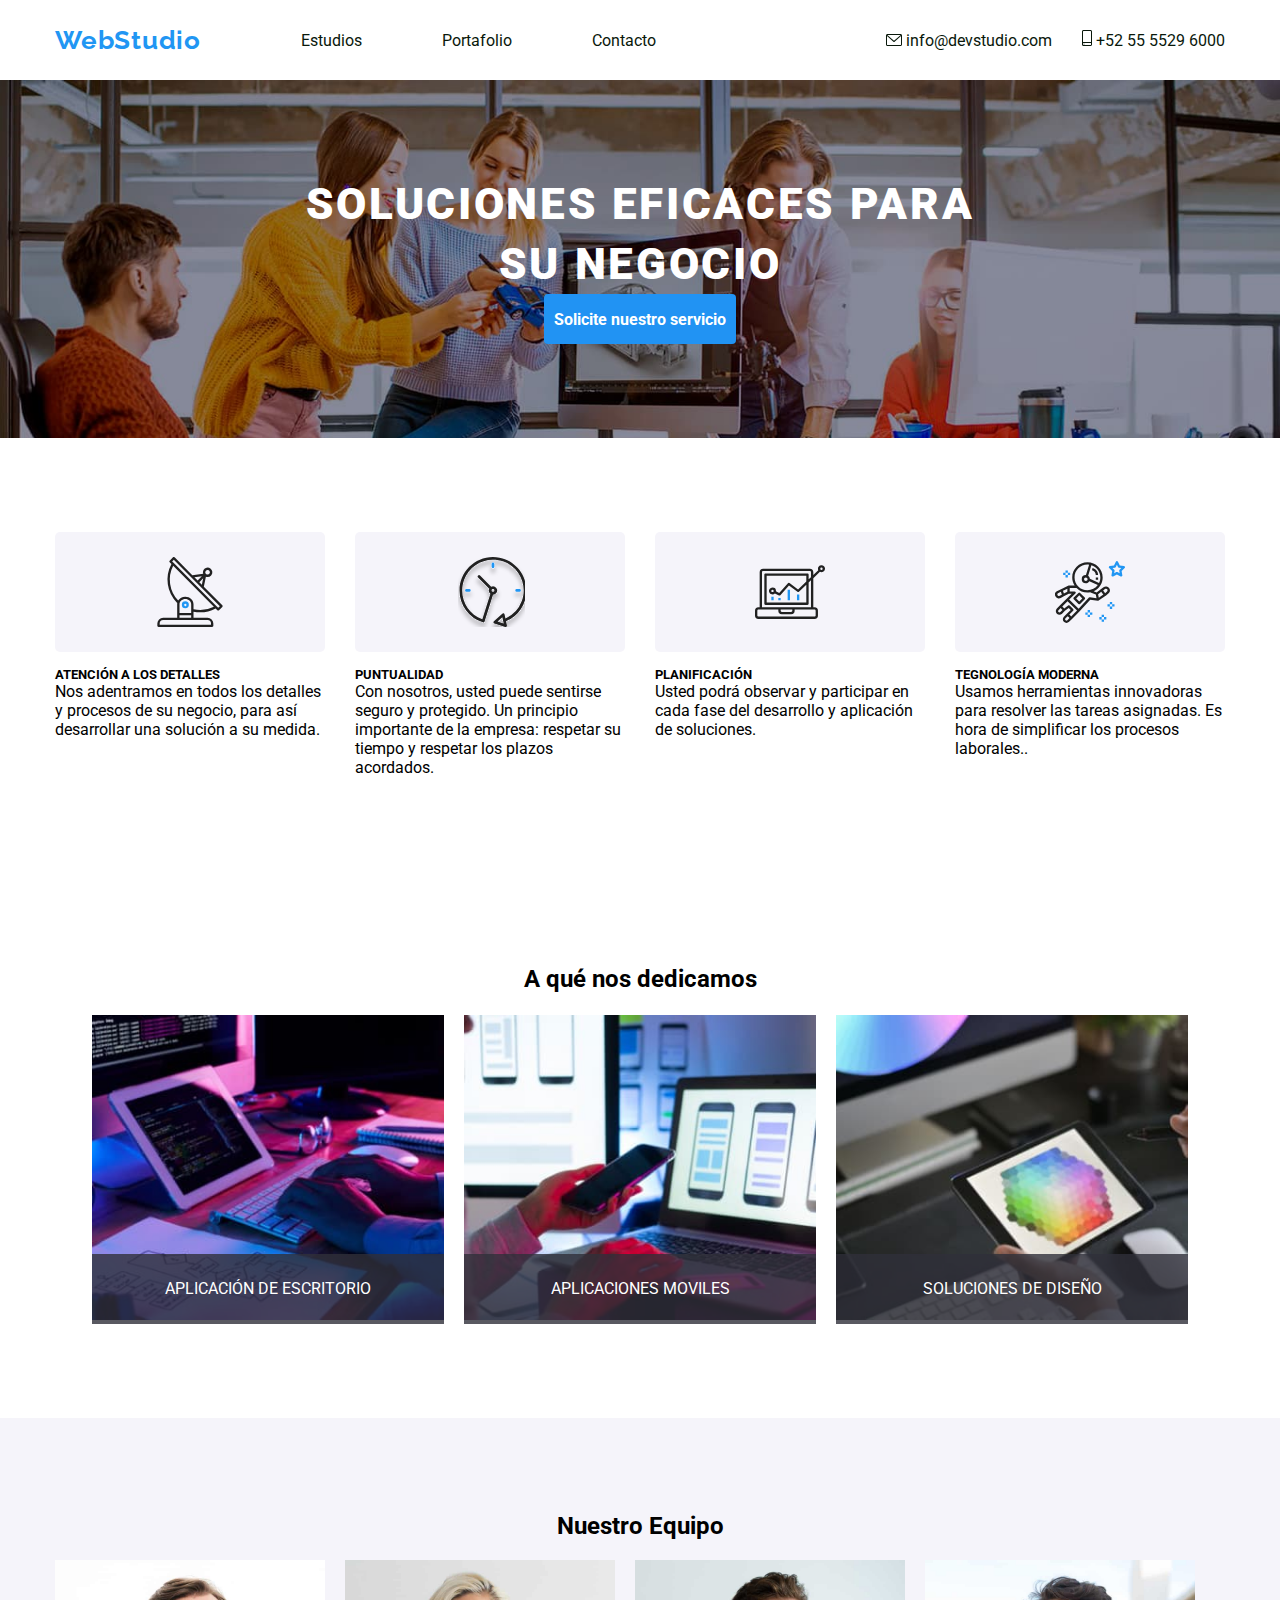
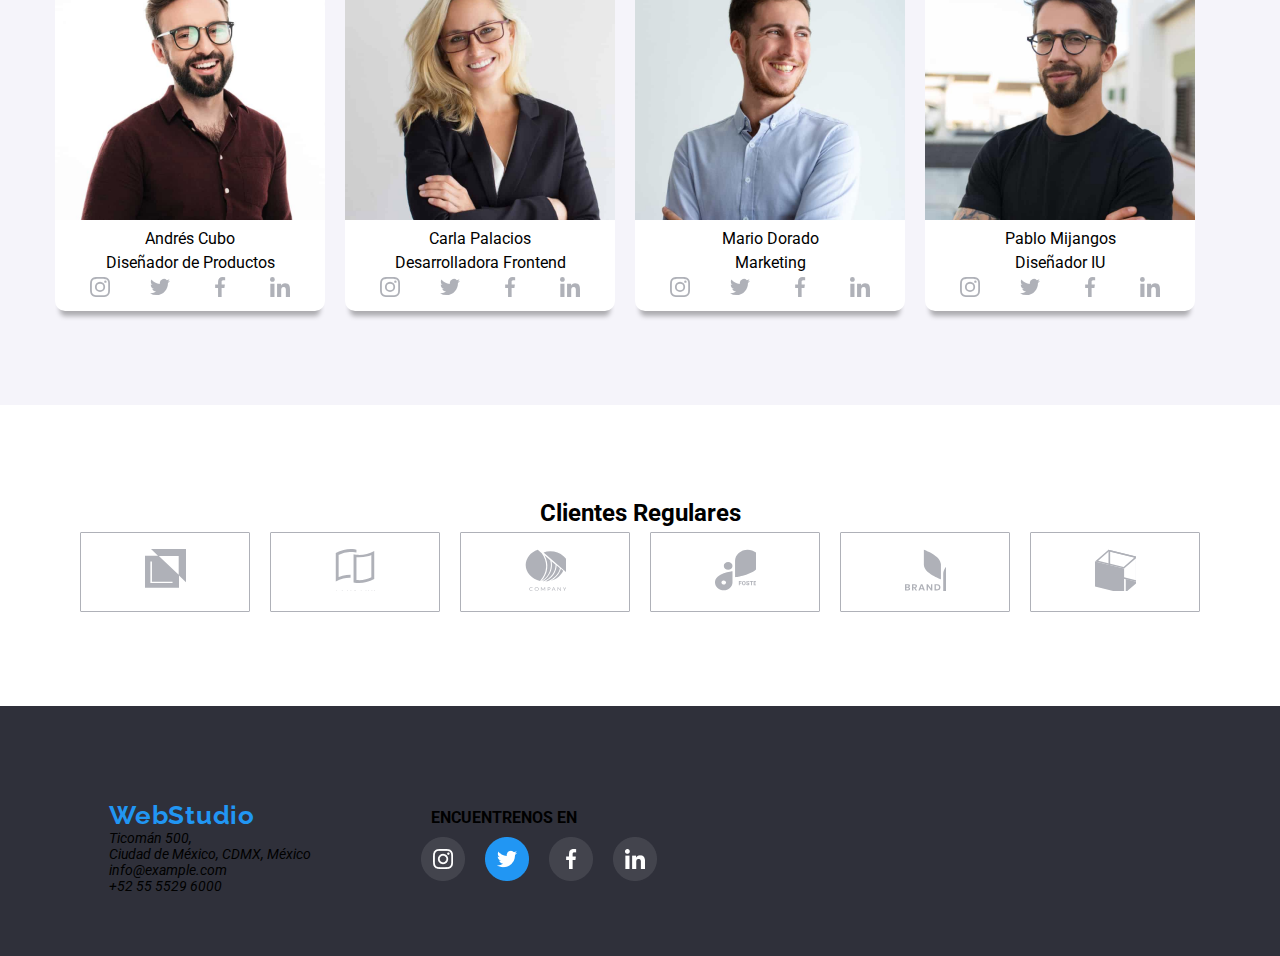
<file: index.html>
<!DOCTYPE html>
<html lang="es">
  <head>
    <meta charset="UTF-8" />
    <meta http-equiv="X-UA-Compatible" content="IE=edge" />
    <meta name="viewport" content="width=device-width, initial-scale=1.0" />
    <link rel="stylesheet" href="css/styles.css" />
    <link rel="preconnect" href="https://fonts.googleapis.com" />
    <link rel="preconnect" href="https://fonts.gstatic.com" crossorigin />
    <link
      rel="stylesheet"
      href="https://github.com/sindresorhus/modern-normalize/blob/main/modern-normalize.css"
    />
    <link
      href="https://fonts.googleapis.com/css2?family=Raleway:wght@700&family=Roboto:wght@400;500;700;900&display=swap"
      rel="stylesheet"
    />
    <title>WebStudio</title>
  </head>
  <body>
    <header class="top-line">
      <div class="container">
        <nav>
          <p class="logo-top logo"><a href="index.html">WebStudio</a></p>
          <ul class="menu-nav">
            <li><a href="studio.html" target="_parent">Estudios</a></li>
            <li><a href="portafolio.html" target="_parent">Portafolio</a></li>
            <li><a href="#">Contacto</a></li>
          </ul>
        </nav>
        <ul class="contacts-menu">
          <li>
            <a href="#" class="item-contact">
              <svg class="email icon-contact">
                <use href="images/svg/sprite.svg#email"></use>
              </svg>
              info@devstudio.com
            </a>
          </li>
          <li>
            <a href="#" class="item-contact">
              <svg class="smartphone icon-contact">
                <use href="images/svg/sprite.svg#smartphone"></use>
              </svg>
              +52 55 5529 6000
            </a>
          </li>
        </ul>
      </div>
    </header>
    <main class="index-main">
      <section class="content-title">
        <h1 class="title">SOLUCIONES EFICACES PARA SU NEGOCIO</h1>
        <button class="button" type="button">Solicite nuestro servicio</button>
      </section>
      <section class="skills">
        <div class="container">
          <ul>
            <li>
              <div>
                <svg class="skills-icon">
                  <use href="images/svg/sprite.svg#antenna"></use>
                </svg>
              </div>
              <h5>ATENCIÓN A LOS DETALLES</h5>
              <p>
                Nos adentramos en todos los detalles y procesos de su negocio,
                para así desarrollar una solución a su medida.
              </p>
            </li>
            <li>
              <div>
                <svg class="skills-icon">
                  <use href="images/svg/sprite.svg#clock"></use>
                </svg>
              </div>
              <h5>PUNTUALIDAD</h5>
              <p>
                Con nosotros, usted puede sentirse seguro y protegido. Un
                principio importante de la empresa: respetar su tiempo y
                respetar los plazos acordados.
              </p>
            </li>
            <li>
              <div>
                <svg class="skills-icon">
                  <use href="images/svg/sprite.svg#laptop"></use>
                </svg>
              </div>
              <h5>PLANIFICACIÓN</h5>
              <p>
                Usted podrá observar y participar en cada fase del desarrollo y
                aplicación de soluciones.
              </p>
            </li>
            <li>
              <div>
                <svg class="skills-icon">
                  <use href="images/svg/sprite.svg#astronaut"></use>
                </svg>
              </div>
              <h5>TEGNOLOGÍA MODERNA</h5>
              <p>
                Usamos herramientas innovadoras para resolver las tareas
                asignadas. Es hora de simplificar los procesos laborales..
              </p>
            </li>
          </ul>
        </div>
      </section>
      <section class="our-work">
        <div class="container">
          <h2>A qué nos dedicamos</h2>
          <ul>
            <li>
              <div class="container-img">
                <img
                  src="images/pcdesktop.jpg"
                  alt="Computador de Escritorio"
                  width="352px"
                />
                <div class="desktop our-work-texto">
                  <p>APLICACIÓN DE ESCRITORIO</p>
                </div>
              </div>
            </li>
            <li>
              <div class="container-img">
                <img src="images/laptop.jpg" alt="Computador
                protatil"width=352px"/>
                <div class="mobile our-work-texto">
                  <p>APLICACIONES MOVILES</p>
                </div>
              </div>
            </li>
            <li>
              <div class="container-img">
                <img src="images/Tablet.jpg" alt="Tablet" width="352px" />
                <div class="desing our-work-texto">
                  <p>SOLUCIONES DE DISEÑO</p>
                </div>
              </div>
            </li>
          </ul>
        </div>
      </section>

      <section class="team">
        <div class="container">
          <h2>Nuestro Equipo</h2>
          <ul>
            <li class="team-list">
              <img
                src="images/Andrescubo.jpg"
                alt="Fotografía de Andres Cubo"
                width="270"
              />
              <p>Andrés Cubo</p>
              <p>Diseñador de Productos</p>
              <ul class="social-media-team">
                <li>
                  <a href="#">
                    <svg class="team-icon">
                      <use href="images/svg/sprite.svg#instagram"></use>
                    </svg>
                  </a>                  
                </li>
                <li>
                  <a href="#">
                    <svg class="team-icon">
                      <use href="images/svg/sprite.svg#twitter"></use>
                    </svg>
                  </a>                  
                </li>
                <li>
                  <a href="#">
                    <svg class="team-icon">
                      <use href="images/svg/sprite.svg#facebook"></use>
                    </svg>
                  </a>                  
                </li>
                <li>
                  <a href="#">
                    <svg class="team-icon">
                      <use href="images/svg/sprite.svg#linkedin"></use>
                    </svg>
                  </a>                  
                </li>
              </ul>
            </li>
            <li class="team-list">
              <img
                src="images/CarlaPalacios.jpg"
                alt="Fotografía de Carla Palacios"
                width="270"
              />
              <p>Carla Palacios</p>
              <p>Desarrolladora Frontend</p>
              <ul class="social-media-team">
                <li>
                  <a href="#">
                    <svg class="team-icon">
                      <use href="images/svg/sprite.svg#instagram"></use>
                    </svg>
                  </a>                  
                </li>
                <li>
                  <a href="#">
                    <svg class="team-icon">
                      <use href="images/svg/sprite.svg#twitter"></use>
                    </svg>
                  </a>                  
                </li>
                <li>
                  <a href="#">
                    <svg class="team-icon">
                      <use href="images/svg/sprite.svg#facebook"></use>
                    </svg>
                  </a>                  
                </li>
                <li>
                  <a href="#">
                    <svg class="team-icon">
                      <use href="images/svg/sprite.svg#linkedin"></use>
                    </svg>
                  </a>                  
                </li>
              </ul>
            </li>
            <li class="team-list">
              <img
                src="images/Mariodorado.jpg"
                alt="Fotografía de Mario Dorado"
                width="270"
              />
              <p>Mario Dorado</p>
              <p>Marketing</p>
              <ul class="social-media-team">
                <li>
                  <a href="#">
                    <svg class="team-icon">
                      <use href="images/svg/sprite.svg#instagram"></use>
                    </svg>
                  </a>                  
                </li>
                <li>
                  <a href="#">
                    <svg class="team-icon">
                      <use href="images/svg/sprite.svg#twitter"></use>
                    </svg>
                  </a>                  
                </li>
                <li>
                  <a href="#">
                    <svg class="team-icon">
                      <use href="images/svg/sprite.svg#facebook"></use>
                    </svg>
                  </a>                  
                </li>
                <li>
                  <a href="#">
                    <svg class="team-icon">
                      <use href="images/svg/sprite.svg#linkedin"></use>
                    </svg>
                  </a>                  
                </li>
              </ul>
            </li>
            <li class="team-list">
              <img
                src="images/Pablomijangos.jpg"
                alt="Fotografía de Pablo Mijangos"
                width="270"
              />
              <p>Pablo Mijangos</p>
              <p>Diseñador IU</p>
              <ul class="social-media-team">
                <li>
                  <a href="#">
                    <svg class="team-icon">
                      <use href="images/svg/sprite.svg#instagram"></use>
                    </svg>
                  </a>                  
                </li>
                <li>
                  <a href="#">
                    <svg class="team-icon">
                      <use href="images/svg/sprite.svg#twitter"></use>
                    </svg>
                  </a>                  
                </li>
                <li>
                  <a href="#">
                    <svg class="team-icon">
                      <use href="images/svg/sprite.svg#facebook"></use>
                    </svg>
                  </a>                  
                </li>
                <li>
                  <a href="#">
                    <svg class="team-icon">
                      <use href="images/svg/sprite.svg#linkedin"></use>
                    </svg>
                  </a>                  
                </li>
              </ul>
            </li>
          </ul>
        </div>
      </section>
      <section class="client">
        <div class="container">
          <h2>Clientes Regulares</h2>
          <ul>
            <li>
              <a href="#">
                <svg class="client-icon">
                  <use href="images/svg/sprite.svg#yaico"></use>
                </svg>
              </a>              
            </li>
            <li>
              <a href="#">
                <svg class="client-icon">
                  <use href="images/svg/sprite.svg#company1"></use>
                </svg>
              </a>              
            </li>
            <li>
              <a href="#">
                <svg class="client-icon">
                  <use href="images/svg/sprite.svg#company2"></use>
                </svg>
              </a>              
            </li>
            <li>
              <a href="#">
                <svg class="client-icon">
                  <use href="images/svg/sprite.svg#foster"></use>
                </svg>
              </a>              
            </li>
            <li>
              <a href="#">
                <svg class="client-icon">
                  <use href="images/svg/sprite.svg#brand"></use>
                </svg>
              </a>             
            </li>
            <li>
              <a href="#">
                <svg class="client-icon">
                  <use href="images/svg/sprite.svg#tag"></use>
                </svg>
              </a>              
            </li>
          </ul>
        </div>
      </section>
    </main>
    <footer class="footer">
      <div class="container">
        <div>
          <p class="logo-down logo"><a href="index.html">WebStudio</a></p>
          <address>
            <ul>
              <li><p class="direction">Ticomán 500,</p></li>
              <li><p class="direction">Ciudad de México, CDMX, México</p></li>
              <li><p class="direction">info@example.com</p></li>
              <li><p class="direction">+52 55 5529 6000</p></li>
            </ul>
          </address>
        </div>
        <div>
          <h4>ENCUENTRENOS EN</h4>
          <ul class="social-media">
            <li>
              <img
                src="images/images-portafolio/instagram.jpg"
                alt="Logo de instagram"
              />
            </li>
            <li>
              <img
                src="images/images-portafolio/twiter.jpg"
                alt="Logo de Twiter"
              />
            </li>
            <li>
              <img
                src="images/images-portafolio/facebook.jpg"
                alt="Logo de Facebook"
              />
            </li>
            <li><img src="images/images-portafolio/linkedin.jpg" alt="" /></li>
          </ul>
        </div>
      </div>
    </footer>
  </body>
</html>
</file>
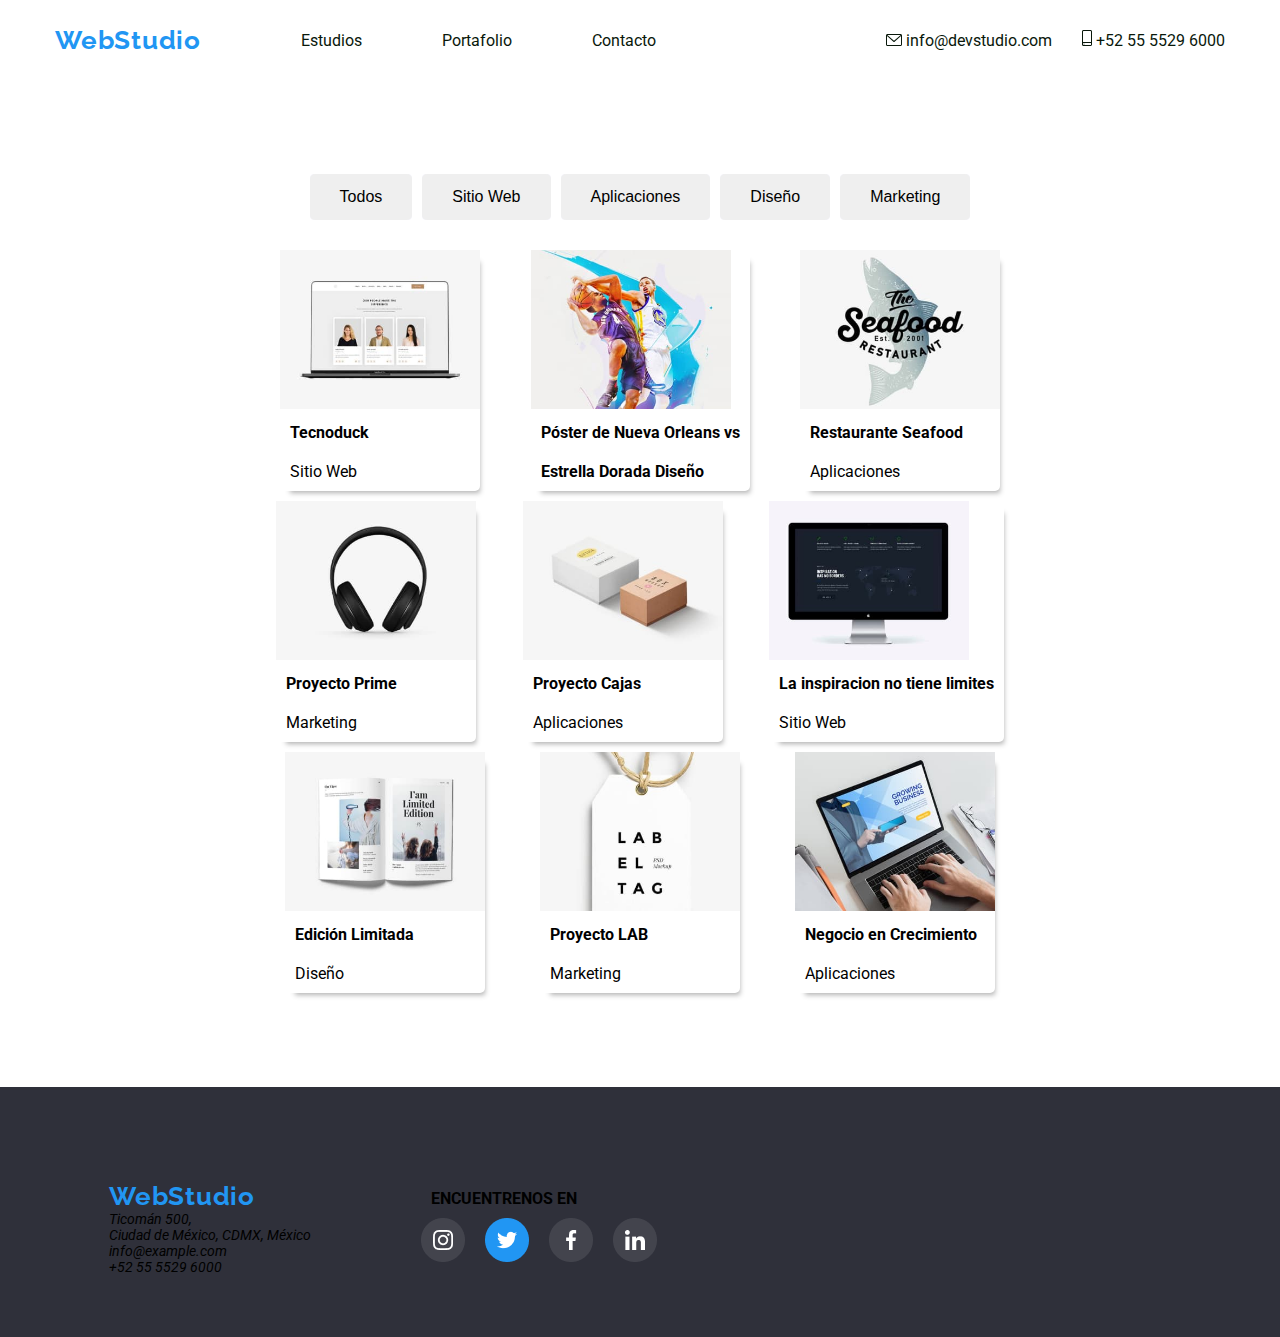
<file: portafolio.html>
<!DOCTYPE html>
<html lang="EFICACES">
  <head>
    <meta charset="UTF-8" />
    <meta http-equiv="X-UA-Compatible" content="IE=edge" />
    <meta name="viewport" content="width=device-width, initial-scale=1.0" />
    <link rel="stylesheet" href="css/styles.css">
    <link rel="stylesheet" href="https://github.com/sindresorhus/modern-normalize/blob/main/modern-normalize.css">
    <title>Portafolio</title>
  </head>
  <body>   
    <header class="top-line">
      <div class="container">
        <nav>
          <p class="logo-top logo"><a href="index.html">WebStudio</a></p>
          <ul class="menu-nav">
            <li><a href="studio.html" target="_parent">Estudios</a></li>
            <li><a href="portafolio.html" target="_parent">Portafolio</a></li>
            <li><a href="#">Contacto</a></li>
          </ul>
        </nav>
        <ul class="contacts-menu">
          <li>
            <a href="#" class="item-contact">
              <svg class="email icon-contact">
                <use href="/images/svg/sprite.svg#email"></use>
              </svg>
              info@devstudio.com
            </a>
          </li>
          <li>
            <a href="#" class="item-contact">
              <svg class="smartphone icon-contact">
                <use href="/images/svg/sprite.svg#smartphone"></use>
              </svg>
              +52 55 5529 6000
            </a>
          </li>
        </ul>
      </div>
    </header>
        <main>
         
            <section class="portafolio">
            <nav class="menu-second">
              <ul>
                <li><button class="buttons" type="button">Todos</button></li>
                <li><button class="buttons" type="button">Sitio Web</button></li>
                <li><button class="buttons" type="button">Aplicaciones</button></li>
                <li><button class="buttons" type="button">Diseño</button></li>
                <li><button class="buttons" type="button">Marketing</button></li>
              </ul>
            </nav>         
          
            <ul class="galery">
              <li>
                <img
                  src="images/images-portafolio/tecnoduck.jpg"
                  alt="tecnoduck"
                  width="200"
                />
                <h4>Tecnoduck</h4>
                <p>Sitio Web</p>
              </li>
              <li>
                <img
                  src="images/images-portafolio/poster-neworleans-goldenstar.jpg"
                  alt="Poster new orleans vs estrellas doradas"
                  width="200"
                />
                <h4>Póster de Nueva Orleans vs</h4>
                <h4>Estrella Dorada Diseño</h4>
              </li>
              <li>
                <img
                  src="images/images-portafolio/restaurant-Seafood.jpg"
                  alt="Restaurante Seafood"
                  width="200"
                />
                <h4>Restaurante Seafood</h4>
                <p>Aplicaciones</p>
              </li>
              <li>
                <img
                  src="images/images-portafolio/project-prime.jpg"
                  alt="Proyecto Prime"
                  width="200"
                />
                <h4>Proyecto Prime</h4>
                <p>Marketing</p>
              </li>
              <li>
                <img
                  src="images/images-portafolio/project-boxes.jpg"
                  alt="Proyecto Cajas"
                  width="200"
                />
                <h4>Proyecto Cajas</h4>
                <p>Aplicaciones</p>
              </li>
              <li>
                <img
                  src="images/images-portafolio/inspiration.jpg"
                  alt="PC all in one"
                  width="200"
                />
                <h4>La inspiracion no tiene limites</h4>
                <p>Sitio Web</p>
              </li>
              <li>
                <img
                  src="images/images-portafolio/limited-edition.jpg"
                  alt="Edicion Limitada"
                  width="200"
                />
                <h4>Edición Limitada</h4>
                <p>Diseño</p>
              </li>
              <li>
                <img
                  src="images/images-portafolio/project-lab.jpg"
                  alt="Proyecto LAB"
                  width="200"
                />
                <h4>Proyecto LAB</h4>
                <p>Marketing</p>
              </li>
              <li>
                <img
                  src="images/images-portafolio/growth-business.jpg"
                  alt="Negocio en Crecimiento"
                  width="200"
                />
                <h4>Negocio en Crecimiento</h4>
                <p>Aplicaciones</p>
              </li>
            </ul>            
          </section>
        </main>
        <footer class="footer">
          <div class="container">
            <div>
              <p class="logo-down logo"><a href="index.html">WebStudio</a></p>
              <address>
                <ul>
                  <li><p class="direction">Ticomán 500,</p></li>
                  <li><p class="direction">Ciudad de México, CDMX, México</p></li>
                  <li><p class="direction">info@example.com</p></li>
                  <li><p class="direction">+52 55 5529 6000</p></li>
                </ul>
              </address>
            </div>
            <div>
              <h4>ENCUENTRENOS EN</h4>
              <ul class="social-media">
                <li>
                  <img
                    src="images/images-portafolio/instagram.jpg"
                    alt="Logo de instagram"
                  />
                </li>
                <li>
                  <img
                    src="images/images-portafolio/twiter.jpg"
                    alt="Logo de Twiter"
                  />
                </li>
                <li>
                  <img
                    src="images/images-portafolio/facebook.jpg"
                    alt="Logo de Facebook"
                  />
                </li>
                <li><img src="images/images-portafolio/linkedin.jpg" alt="" /></li>
              </ul>
            </div>
          </div>
        </footer>
  </body>
</html>
</file>
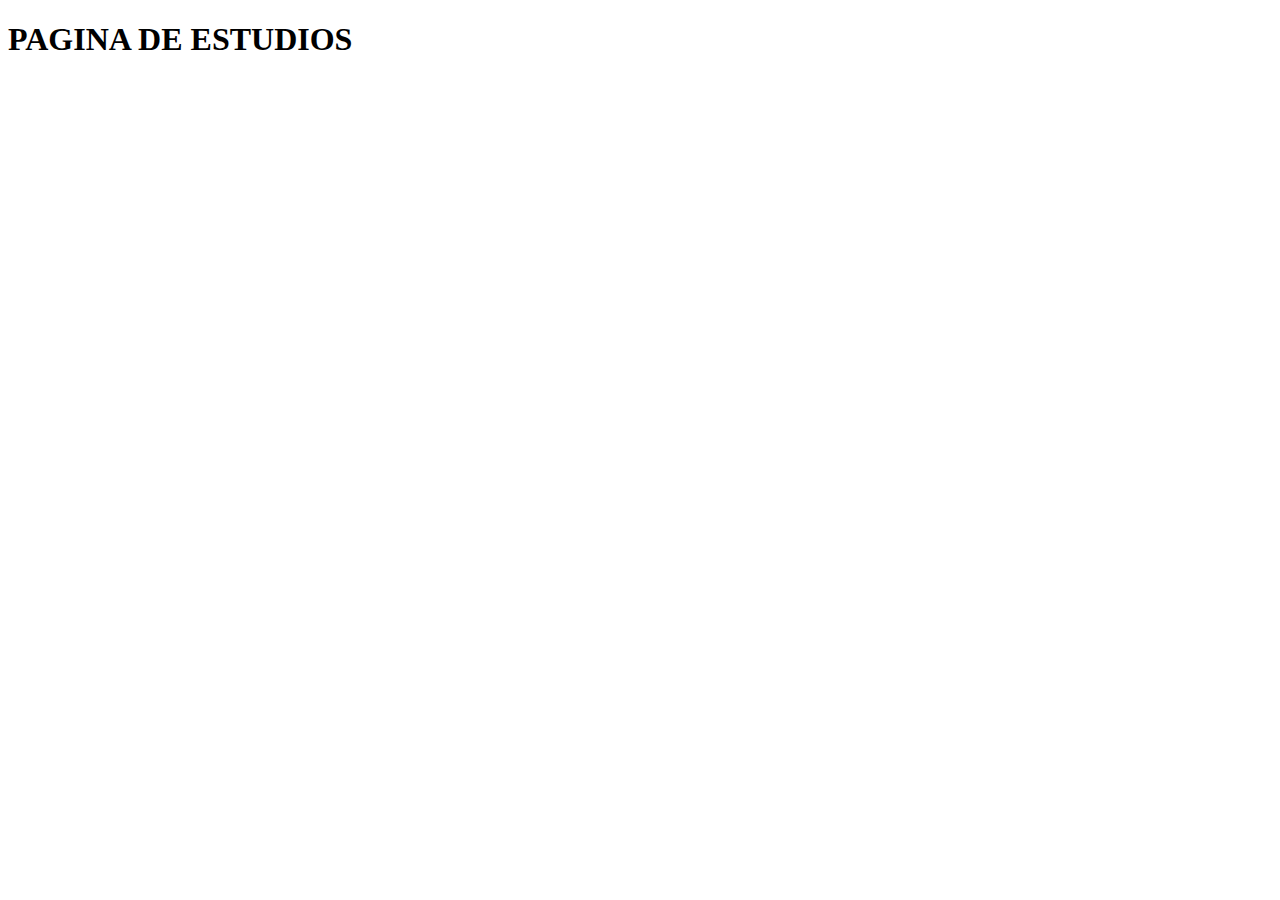
<file: studio.html>
<!DOCTYPE html>
<html lang="en">
<head>
    <meta charset="UTF-8">
    <meta http-equiv="X-UA-Compatible" content="IE=edge">
    <meta name="viewport" content="width=device-width, initial-scale=1.0">
    <title>Studio</title>
</head>
<body>
    <h1>PAGINA DE ESTUDIOS</h1>
</body>
</html>

<!--  -->
</file>
<file: css/styles.css>
@import url("https://fonts.googleapis.com/css2?family=Raleway:wght@700&family=Roboto:wght@400;500;700;900&display=swap");
*{
  margin: 0;
  padding: 0;
  box-sizing: border-box;
}
body {
  background-color: #ffffff;
  font-family: "Roboto", sans-serif;
}
section{
  padding: 94px 0;
}
.container{
  padding: 0 15px;
  max-width: 1200px;
  margin: 0 auto;
}
header{
  height: 80px; 
}
header .container{
  display: flex;    
  align-items: center;  
  justify-content: space-between;
  height: 100%; 
}
.top-line .container nav{
  display: flex;
  align-items: center;
  gap: 100px;
}
.top-line .container nav ul{
  display: flex;
  list-style: none;
  gap: 80px;
}
.container .contacts-menu{
  display: flex; 
  align-items: center;
  justify-content: center;
  gap: 30px;
}
header .container .contacts-menu li{
  display: flex;   
  gap: 10px;
  align-items: center;
  justify-content: space-between;  
}
header .container .contacts-menu li a{
  color: #09180b;
}
header .container .contacts-menu li .email{
  fill: #09180b;
  width: 16px;
  height: 12px;
}
header .container .contacts-menu li .smartphone{
  fill: #09180b;
  width: 10px;
  height: 16px;
}
header .container .contacts-menu li a:hover .icon-contact{
  color: #2193f3;
  fill: #2193f3;
}
.logo a {
  font-family: "raleway", sans-serif;
  font-style: normal;
  font-weight: 700;
  font-size: 26px;
  letter-spacing: 0.03em;
  color: #2196f3;
}
.menu-nav li a:hover,
header .container .contacts-menu li a:hover{
  color: #2196f3;
}
.menu-nav li a{
  color: #09180b;
}
.logo a:hover,
.logo a:focus {
  color: #09180b;
}
a {
  text-decoration: none;
}
.content-title{  
  background: #2f303a;
  background-image: url("/images/Imagen-titulo.jpg");
  background-size: cover;
  text-align: center;   
}
.title {
  width: 700px;
  font-family: "Roboto", sans-serif;
  font-size: 44px;
  font-weight: 900;
  line-height: 60px;
  margin: 0px auto;
  text-align: center;
  letter-spacing: 0.06em;
  text-transform: uppercase;

  color: #ffffff;
}

.button {
  height: 50px;
  background: #2193f3;
  border-radius: 4px;
  font-family: "Roboto", sans-serif;
  font-style: normal;
  font-weight: 700;
  font-size: 16px;
  color: #ffffff;
  text-align: center;
  border: none;
  padding: 0 10px;
}
.button:hover{
  background: #e5e5e5;
  color: #2196f3;
  cursor: pointer;
}
.button:focus{
  background: #e5e5e5;
  color: #2196f3;
}
.skills ul li{   
  list-style: none;  
  width: 270px;
}
.skills ul{
  display: flex;  
  flex-wrap: wrap;
  align-items: flex-start;
  justify-content: space-between;
  gap: 20px;
}
.skills .container ul li div{
  background: #F5F4FA;
  display: flex;
  align-items: center;
  justify-content: center;
  height: 120px;
  margin-bottom: 15px;
  border-radius: 5px;
  width: 270px;
}
.skills .container ul li div .skills-icon{  
  width: 70px;
  height: 70px;
}
.our-work .container h2{
  text-align: center;  
  height: 50px;
}
.our-work{
  display: flex;  
  align-items: center;
  justify-content: center;  
}
.our-work .container .container-img{
  position: relative;
}
.our-work ul{
  display: flex;  
  flex-wrap: wrap;
  /* align-items: flex-start;  */
  gap: 20px;  
}
.our-work ul li{
  list-style: none;
}

.our-work .container .container-img .our-work-texto{
  display: flex;
  align-items: center;
  justify-content: center;
  background: rgba(47, 48, 58, 0.8);
  position: absolute;
  bottom: 0;  
  width: 100%;
  height: 70px;
  color: #FFFFFF;
  text-align: center;
}
.team{
  background: #F5F4FA;  
}
.team h2{
  text-align: center;
  padding-bottom: 20px;
}
.team ul{
  display: flex;  
  flex-wrap: wrap;  
  align-items: flex-start;  
  gap: 20px;  
}
.team ul .team-list{
  list-style: none;
  border-radius: 10px;
  background: white; 
  box-shadow: 0 10px 5px -5px rgba(0, 0, 0, 0.3);
}
.team ul li p{
  text-align: center;
  margin-top: 5px;
  margin-bottom: 5px;
}

.team ul li .social-media-team{  
  display: flex;
  flex-wrap: wrap;
  align-items: baseline;
  justify-content: space-evenly;  
  /* width: 100%; */
  gap: 5px;  
}
.team ul li .social-media-team li{
  display: flex;
  align-items: center;
  justify-content: center;
  padding-bottom: 10px;
}

.team ul li .social-media-team .team-icon{  
  width: 20px;
  height: 20px; 
  fill: #AFB1B8;   
}
.team ul li .social-media-team li:hover .team-icon{
  fill:#2193f3;  
}
.client{
  display: flex;
  align-items: center;
}
.client h2{
  text-align: center;
  padding-bottom: 5px;
}
.client ul{
  display: flex;
  gap: 20px;    
}
.client ul li{
  display: flex;
  align-items: center;
  justify-content: center;
  list-style: none;
  width: 170px;
  height: 80px;
  /* width: 30px; */
  border-radius: 1px;
  border: 1px solid #AFB1B8;
}
.client .container ul li .client-icon{
  width: 41px;
  height: 42px;  
  fill: #AFB1B8;
}
.client .container ul li:hover{
  border: 1px solid #2193f3;
  cursor: pointer;
}
.client .container ul li:hover .client-icon{
  fill: #2193f3; 
}
.footer .container{
  display: flex;
  gap: 40px;
  align-items: center; 
}
.footer .container h4{
  text-align: center;
  margin-bottom: 10px;
}
.footer .container .social-media{
  display: flex;
  gap: 20px;
}
.footer { 
  padding: 94px;
  background: #2f303a; 
  height: 250px;  
}
.footer ul li{
  list-style: none;
}
footer .container .direction{
  font-size: 14px;
  font-weight: 400;
}
footer .container .direction:hover{
  color: #ffffff;
  cursor: pointer;
}


/* CSS DE LA PÁGINA PORTAFOLIO */
.menu-second ul{
  display: flex;
  gap: 10px;
  align-items: center;
  justify-content: center;
  padding-bottom: 30px;  
}
.menu-second ul li {  
  
  background-color: #f5f4fa;
  list-style: none;
  border-radius: 4px;  
}
.menu-second ul li .buttons{  
  border: none;
  outline: none;
  padding: 10px 30px;
  border-radius: 5px;

  font-size: 16px;
  font-weight: 500;
  line-height: 26px;
  font-family: "roboto" sans-serif;

}

.menu-second ul li .buttons:hover {
  background-color: #2196f3;
  color:#FFFFFF;
  cursor: pointer;
}
.portafolio{
  max-width: 800px;
  margin: 0 auto; 
}
.portafolio .galery{
  display: flex;
  flex-wrap: wrap;
  align-items: flex-start;
  justify-content: space-evenly;
  gap: 10px;
}
.portafolio .galery  li h4{  
  padding: 10px;
  font-size: 16px;
  font-weight: 700;
  font-family: "roboto" sans-serif;
}
.portafolio .galery  li p{
  padding: 10px;
}
.portafolio .galery li{
  list-style: none;
  border-radius: 5px;
  box-shadow: 5px 7px 5px -5px rgba(0, 0, 0, 0.3);
}
.social-media {
  margin-left: 70px;
  /* margin-top: 10px; */
}
.social-media h4 {
  color: white;
}
</file>
